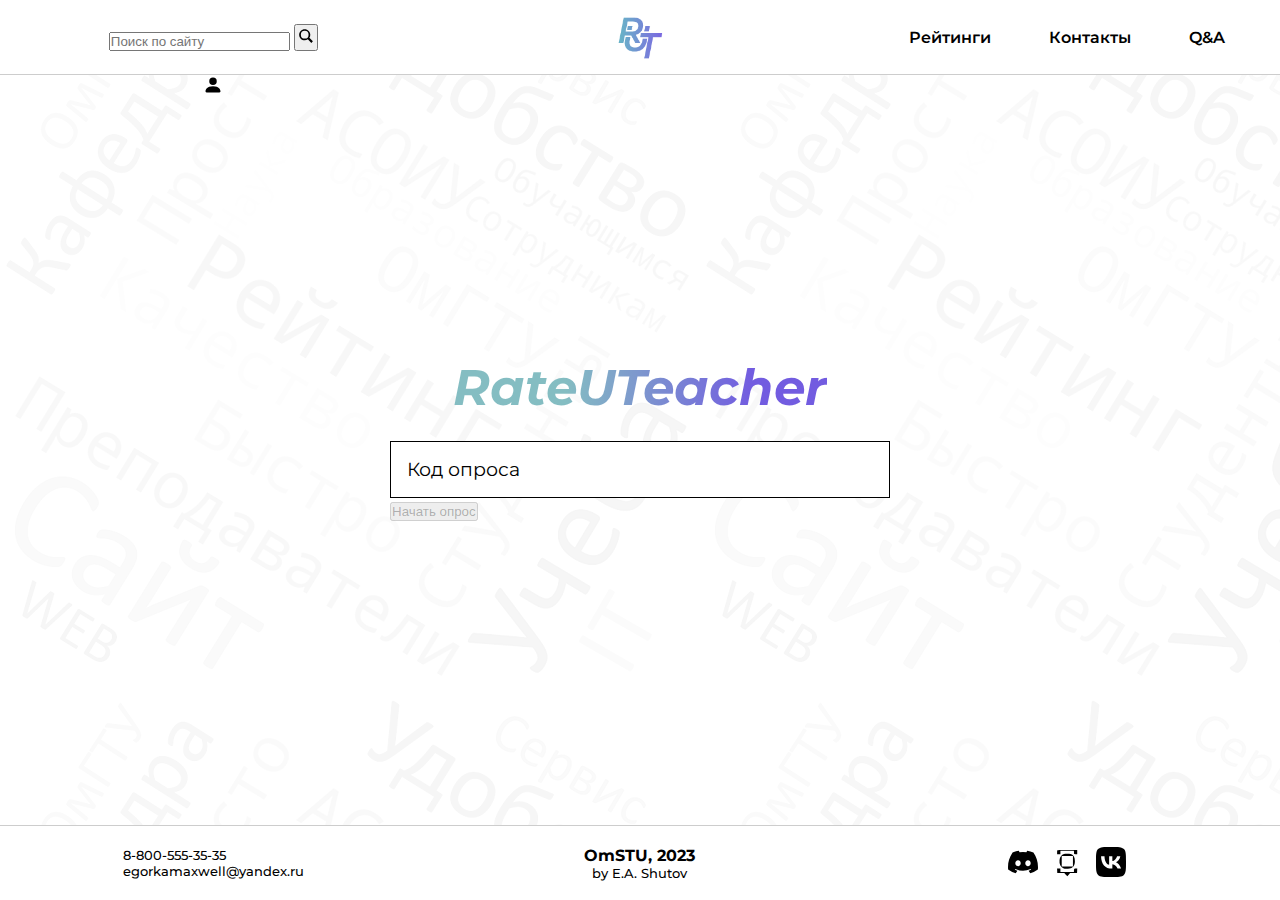
<file: index.html>
<!DOCTYPE html>
<html lang="en">
<head>
    <meta charset="UTF-8">
    <meta http-equiv="X-UA-Compatible" content="IE=edge">
    <meta name="viewport" content="width=device-width, initial-scale=1.0">
    <title>RateUTeacher</title>
    <link rel="stylesheet" href="src/styles/style.css">
    <!-- <script src="src/script.js"></script> -->
</head>
<body>
    <div class="wrapper">


        <!-- HEADER -->


        <header class="site-header">
            <div class="site-search">
                <form action="" method="GET" class="search-bar">
                    <input id="search" type="search" placeholder="Поиск по сайту" name="q" autocomplete="off">
                    <button type="submit"><img src="src/images/search.svg" alt="x" width="20px" height="20px"></button>
                </form>
            </div>
            <div class="site-logo">
                <a href="index.html"><img src="src/images/rut_new.png" alt="rut" width="60px" height="60px"/></a>
            </div>
            <nav class="site-navigation">
                <ul class="nav">
                    <li class="hover"><a href="#">Рейтинги</a></li>
                    <li class="hover"><a href="#">Контакты</a></li>
                    <li class="hover"><a href="#">Q&ampA</a></li>
                </ul>
            </nav>
            <div class="site-sign">
                <div class="hover">
                    <a href="#" class="sign"><img src="src/images/sign.svg" alt="sign" width="20px" height="20px" /></a>
                </div>
            </div>
        </header>
        

        <!-- MAIN -->


        <main class="main-flex-type">
            <div class="code-window">
                <div class="logo-text">
                    RateUTeacher
                </div>
                <div class="form">
                    <form action="#" method="get" class="form-input">
                        <div class="input-container">
                            <input type="text" class="code-input" id="code" placeholder="Введите код опроса" required>
                            <label for="code" class="label">Код опроса</label>
                            <button type="submit" id="btn">Начать опрос</button>
                        </div>
                    </form>
                </div>
            </div>
        </main>


        <!-- FOOTER -->


        <footer class="site-footer">
            <div class="dev-contacts">                
                <p>8-800-555-35-35</p>
                <p>egorkamaxwell@yandex.ru</p>
            </div>
            <div class="powered-by">
                <h2>OmSTU, 2023</h2>
                <p>by E.A. Shutov</p>
            </div>
            <div class="references hover">
                <a href="#"><img src="src/images/discord_logo.svg" alt="DS"></a>
                <a href="https://omgtu.ru/"><img src="src/images/omstu-logo.svg" alt="OmSTU"></a>
                <a href="#"><img src="src/images/vk_logo.svg" alt="VK"></a>
            </div>
        </footer>
    
    </div>
    <script src="src/scripts/pattern.js"></script>
</body>
</html>
</file>
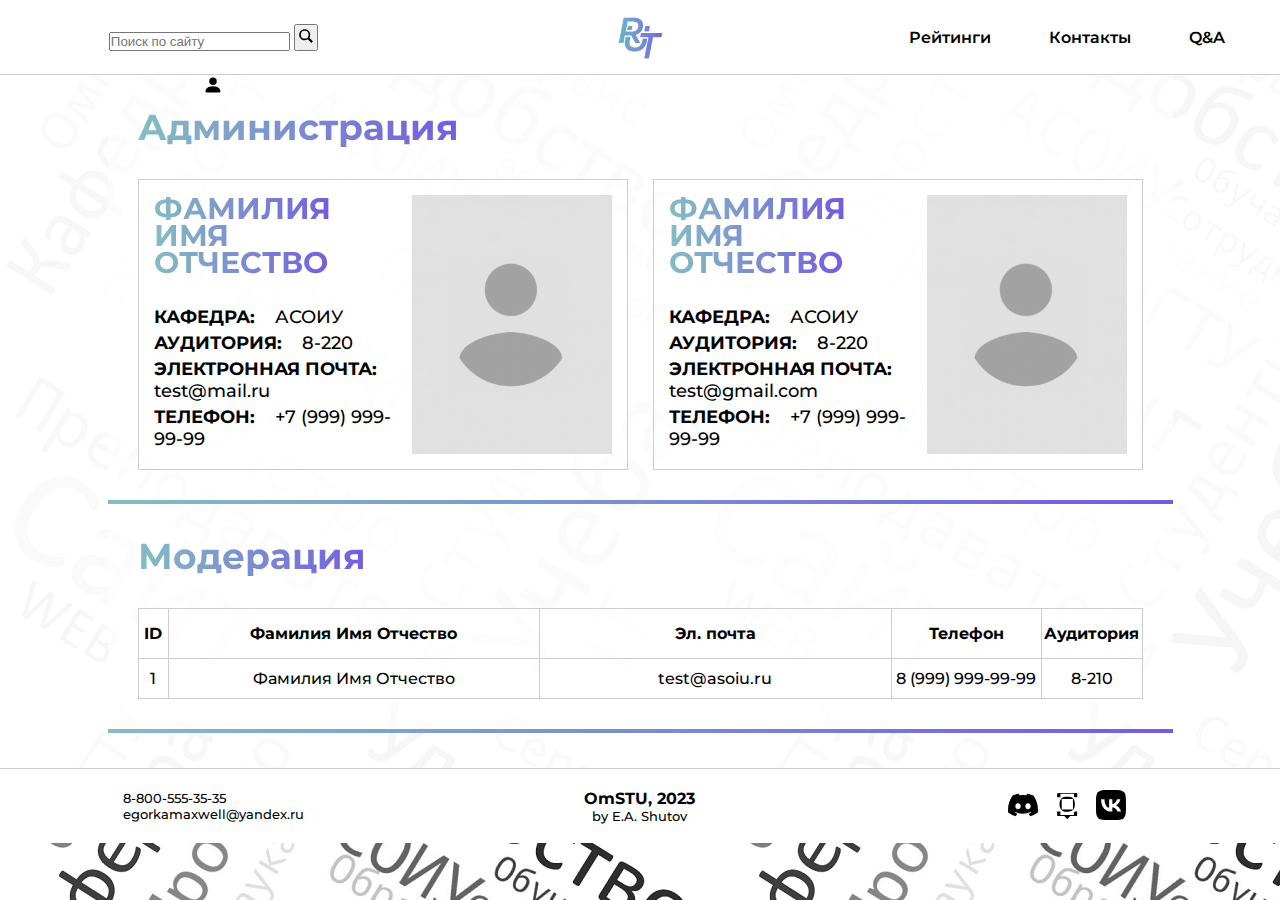
<file: contacts.html>
<!DOCTYPE html>
<html lang="en">
<head>
    <meta charset="UTF-8">
    <meta http-equiv="X-UA-Compatible" content="IE=edge">
    <meta name="viewport" content="width=device-width, initial-scale=1.0">
    <title>RateUTeacher</title>
    <link rel="stylesheet" href="src/styles/style.css">
    <!-- <script src="src/script.js"></script> -->
</head>
<body>
    <div class="wrapper">


        <!-- HEADER -->


        <header class="site-header">
            <div class="site-search">
                <form action="" method="GET" class="search-bar">
                    <input id="search" type="search" placeholder="Поиск по сайту" name="q" autocomplete="off">
                    <button type="submit"><img src="src/images/search.svg" alt="x" width="20px" height="20px"></button>
                </form>
            </div>
            <div class="site-logo">
                <a href="index.html"><img src="src/images/rut_new.png" alt="rut" width="60px" height="60px"/></a>
            </div>
            <nav class="site-navigation">
                <ul class="nav">
                    <li class="hover"><a href="#">Рейтинги</a></li>
                    <li class="hover"><a href="#">Контакты</a></li>
                    <li class="hover"><a href="#">Q&ampA</a></li>
                </ul>
            </nav>
            <div class="site-sign">
                <div class="hover">
                    <a href="#" class="sign"><img src="src/images/sign.svg" alt="sign" width="20px" height="20px" /></a>
                </div>
            </div>
        </header>
        

        <!-- MAIN -->


        <main class="main-grid-type">
            <div></div>
            <div class="grid-type-container">
                <div class="category">
                    <h1>Администрация</h1>
                    <div class="card-container">
                        <div class="card">
                            <div class="card-info">
                                <h1 class="card-name">ФАМИЛИЯ<br>ИМЯ<br>ОТЧЕСТВО</h1>
                                <p><strong>КАФЕДРА:</strong>АСОИУ</p>
                                <p><strong>АУДИТОРИЯ:</strong>8-220</p>
                                <p><strong>ЭЛЕКТРОННАЯ&nbsp;ПОЧТА:</strong><br>test@mail.ru</p>
                                <p><strong>ТЕЛЕФОН:</strong>+7 (999) 999-99-99</p>
                            </div>
                            <img src="src/images/default_avatar.png" alt="photo">
                        </div>
                        <div class="card">
                            <div class="card-info">
                                <h1 class="card-name">ФАМИЛИЯ<br>ИМЯ<br>ОТЧЕСТВО</h1>
                                <p><strong>КАФЕДРА:</strong>АСОИУ</p>
                                <p><strong>АУДИТОРИЯ:</strong>8-220</p>
                                <p><strong>ЭЛЕКТРОННАЯ&nbsp;ПОЧТА:</strong><br>test@gmail.com</p>
                                <p><strong>ТЕЛЕФОН:</strong>+7 (999) 999-99-99</p>
                            </div>
                            <img src="src/images/default_avatar.png" alt="photo">
                        </div>
                    </div>
                </div>
                
                <div class="category after-category">
                    <h1>Модерация</h1>
                    <!-- <select name="kafedra" id="kaf">
                        <option value="default">КАФЕДРА</option>
                        <option value="asoiu">Автоматизированные системы обработки информации и управления</option>
                        <option value="other">Другая</option>
                    </select> -->
                    <!-- <div class="card-container"> -->
                        <!-- СЮДА ДОБАВЛЯТЬ КОНТАКТЫ СОТРУДНИКОВ КАФЕДРЫ -->
                    <!-- </div> -->
                    <table class="table_sort" id="admin-table">
                        <thead>
                            <tr>
                                <th>ID</th>
                                <th>Фамилия Имя Отчество</th>
                                <th>Эл. почта</th>
                                <th>Телефон</th>
                                <th>Аудитория</th>
                            </tr>
                        </thead>
                        <tbody>
                            <!-- СЮДА ДОБАВЛЯТЬ ПРЕПОДАВАТЕЛЕЙ ИЗ БАЗЫ ДАННЫХ -->
                            <tr>
                                <td>1</td>
                                <td>Фамилия Имя Отчество</td>
                                <td>test@asoiu.ru</td>
                                <td>8 (999) 999-99-99</td>
                                <td>8-210</td>
                            </tr>
                        </tbody>
                    </table>
                </div>
            </div>
            <div></div>
        </main>


        <!-- FOOTER -->


        <footer class="site-footer">
            <div class="dev-contacts">
                <p>8-800-555-35-35</p>
                <p>egorkamaxwell@yandex.ru</p>
            </div>
            <div class="powered-by">
                <h2>OmSTU, 2023</h2>
                <p>by E.A. Shutov</p>
            </div>
            <div class="references hover">
                <a href="#"><img src="src/images/discord_logo.svg" alt="DS"></a>
                <a href="https://omgtu.ru/"><img src="src/images/omstu-logo.svg" alt="OmSTU"></a>
                <a href="#"><img src="src/images/vk_logo.svg" alt="VK"></a>
            </div>
        </footer>
    
    </div>
</body>
</html>
</file>
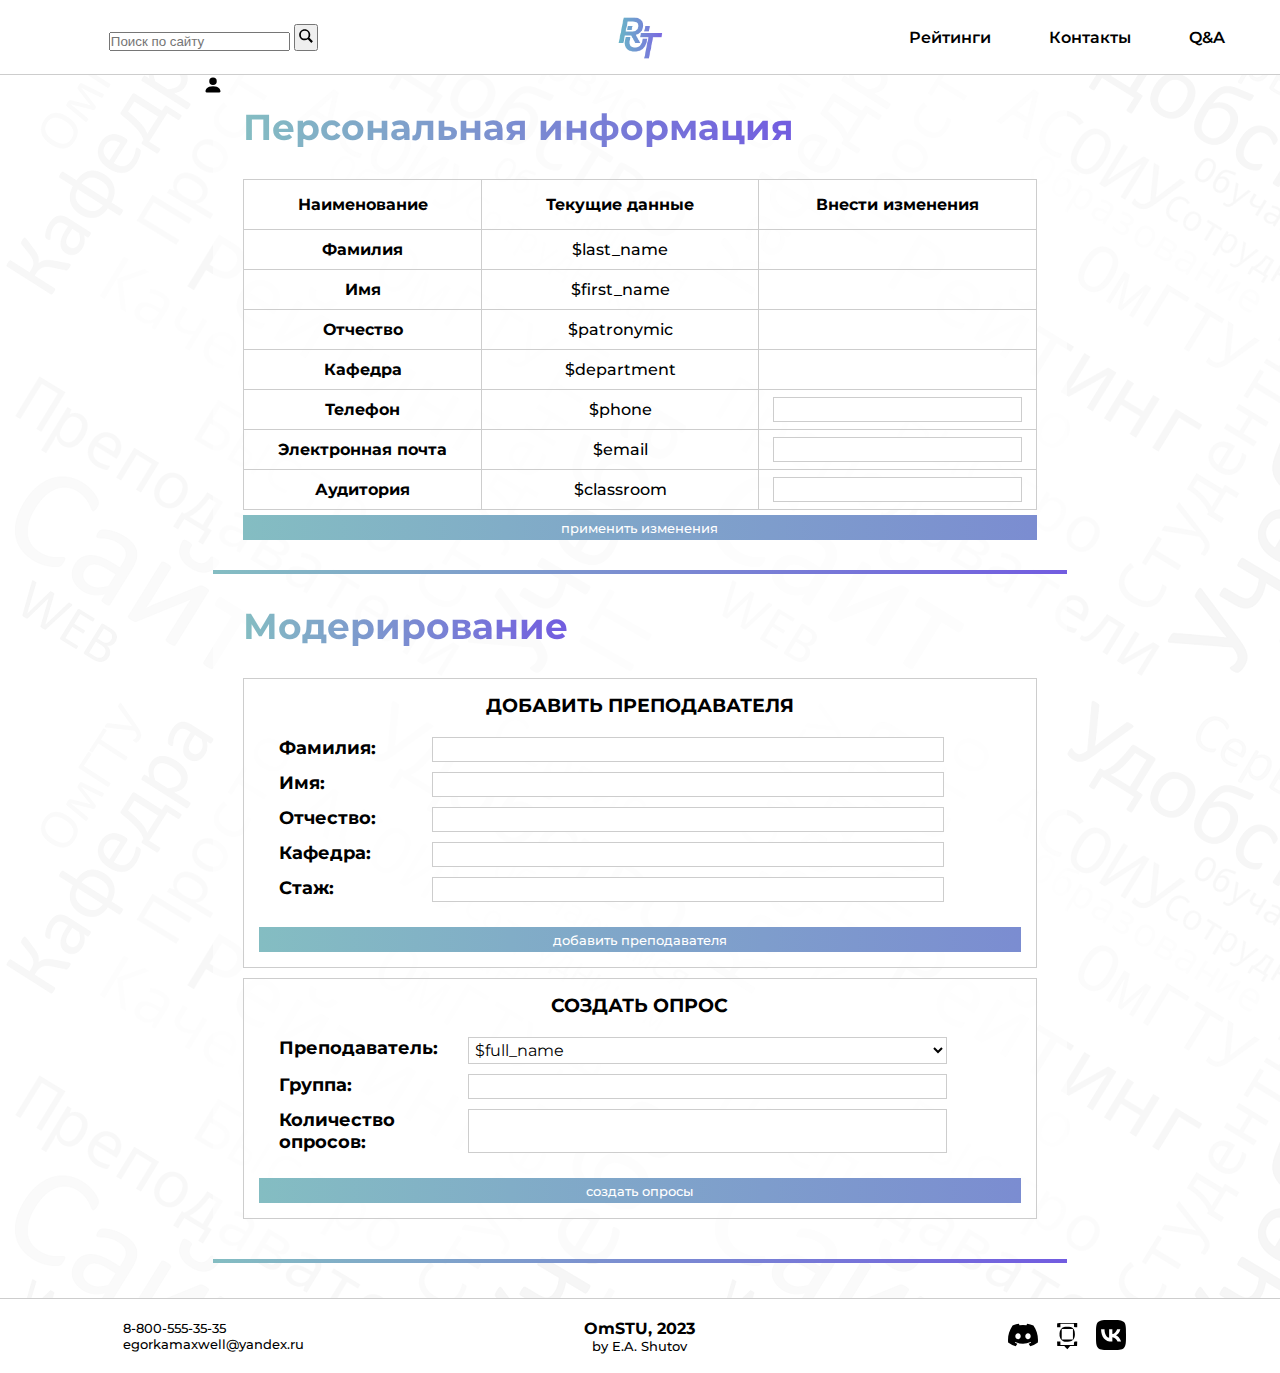
<file: profile.html>
<!DOCTYPE html>
<html lang="en">
<head>
    <meta charset="UTF-8">
    <meta http-equiv="X-UA-Compatible" content="IE=edge">
    <meta name="viewport" content="width=device-width, initial-scale=1.0">
    <title>RateUTeacher</title>
    <link rel="stylesheet" href="src/styles/style.css">
    <!-- <script src="src/script.js"></script> -->
</head>
<body>
    <div class="wrapper">


        <!-- HEADER -->


        <header class="site-header">
            <div class="site-search">
                <form action="" method="GET" class="search-bar">
                    <input id="search" type="search" placeholder="Поиск по сайту" name="q" autocomplete="off">
                    <button type="submit"><img src="src/images/search.svg" alt="x" width="20px" height="20px"></button>
                </form>
            </div>
            <div class="site-logo">
                <a href="index.html"><img src="src/images/rut_new.png" alt="rut" width="60px" height="60px"/></a>
            </div>
            <nav class="site-navigation">
                <ul class="nav">
                    <li class="hover"><a href="#">Рейтинги</a></li>
                    <li class="hover"><a href="#">Контакты</a></li>
                    <li class="hover"><a href="#">Q&ampA</a></li>
                </ul>
            </nav>
            <div class="site-sign">
                <div class="hover">
                    <a href="#" class="sign"><img src="src/images/sign.svg" alt="sign" width="20px" height="20px" /></a>
                </div>
            </div>
        </header>
        

        <!-- MAIN -->


        <main class="main-grid-type">
            <div></div>
            <div class="grid-type-container">
                <div class="category">
                    <h1>Персональная информация</h1>
                    <form action="" method="post">
                        <table class="table_sort" id="profile-table">
                            <thead>
                                <tr>
                                    <th>Наименование</th>
                                    <th>Текущие данные</th>
                                    <th>Внести изменения</th>
                                </tr>
                            </thead>
                            <tbody>
                                <!-- СЮДА ДОБАВЛЯТЬ ПРЕПОДАВАТЕЛЕЙ ИЗ БАЗЫ ДАННЫХ -->
                                <tr>
                                    <td><strong>Фамилия</strong></td>
                                    <td>$last_name</td>
                                    <td></td>
                                </tr>
                                <tr>
                                    <td><strong>Имя</strong></td>
                                    <td>$first_name</td>
                                    <td></td>
                                </tr>
                                <tr>
                                    <td><strong>Отчество</strong></td>
                                    <td>$patronymic</td>
                                    <td></td>
                                </tr>
                                <tr>
                                    <td><strong>Кафедра</strong></td>
                                    <td>$department</td>
                                    <td></td>
                                </tr>
                                <tr>
                                    <td><strong>Телефон</strong></td>
                                    <td>$phone</td>
                                    <td><input class="default-input" type="text" name="phone" autocomplete="off"></td>
                                </tr>
                                <tr>
                                    <td><strong>Электронная почта</strong></td>
                                    <td>$email</td>
                                    <td><input class="default-input" type="text" name="email" autocomplete="off"></td>
                                </tr>
                                <tr>
                                    <td><strong>Аудитория</strong></td>
                                    <td>$classroom</td>
                                    <td><input class="default-input" type="text" name="classroom" autocomplete="off"></td>
                                </tr>
                            </tbody>
                        </table>
                        <input id="profile-change" class="grad-btn" type="submit" value="Применить изменения">
                    </form>
                </div>
                <div class="category after-category">
                    <h1>Модерирование</h1>
                    <div class="question">
                        <h3>ДОБАВИТЬ ПРЕПОДАВАТЕЛЯ</h3>
                        <form action="" method="post">
                            <div class="add-input">
                                <p><strong>Фамилия:</strong></p><input class="default-input" type="text" name="last_name" autocomplete="off">
                                <p><strong>Имя:</strong></p><input class="default-input" type="text" name="first_name" autocomplete="off">
                                <p><strong>Отчество:</strong></p><input class="default-input" type="text" name="patronymic" autocomplete="off">
                                <p><strong>Кафедра:</strong></p><input class="default-input" type="text" name="department" autocomplete="off">
                                <p><strong>Стаж:</strong></p><input class="default-input" type="number" name="experience" min="0" max="80">
                            </div>
                            <input class="grad-btn" type="submit" value="Добавить преподавателя">
                        </form>
                    </div>
                    <div class="question">
                        <h3>СОЗДАТЬ ОПРОС</h3>
                        <form action="" method="post">
                            <div class="add-input">
                                <p><strong>Преподаватель:</strong></p>
                                <select class="default-input" name="teacher">
                                    <option value="id">$full_name</option>
                                    <option value="id">$full_name</option>
                                    <option value="id">$full_name</option>
                                    <option value="id">$full_name</option>
                                    <!-- ИЗ БД СПИСОК ПРЕПОДАВАТЕЛЕЙ ВЫВОДИТЬ И В VALUE ПОМЕЩАТЬ ID -->
                                </select>
                                <p><strong>Группа:</strong></p><input class="default-input" type="text" name="study_group" autocomplete="off">
                                <p><strong>Количество опросов:</strong></p><input class="default-input" type="number" name="q_count" min="0">
                            </div>
                            <input class="grad-btn" type="submit" value="Создать опросы">
                        </form>
                    </div>
                </div>
            </div>
            <div></div>
        </main>


        <!-- FOOTER -->


        <footer class="site-footer">
            <div class="dev-contacts">
                <p>8-800-555-35-35</p>
                <p>egorkamaxwell@yandex.ru</p>
            </div>
            <div class="powered-by">
                <h2>OmSTU, 2023</h2>
                <p>by E.A. Shutov</p>
            </div>
            <div class="references hover">
                <a href="#"><img src="src/images/discord_logo.svg" alt="DS"></a>
                <a href="https://omgtu.ru/"><img src="src/images/omstu-logo.svg" alt="OmSTU"></a>
                <a href="#"><img src="src/images/vk_logo.svg" alt="VK"></a>
            </div>
        </footer>
    
    </div>
</body>
</html>
</file>
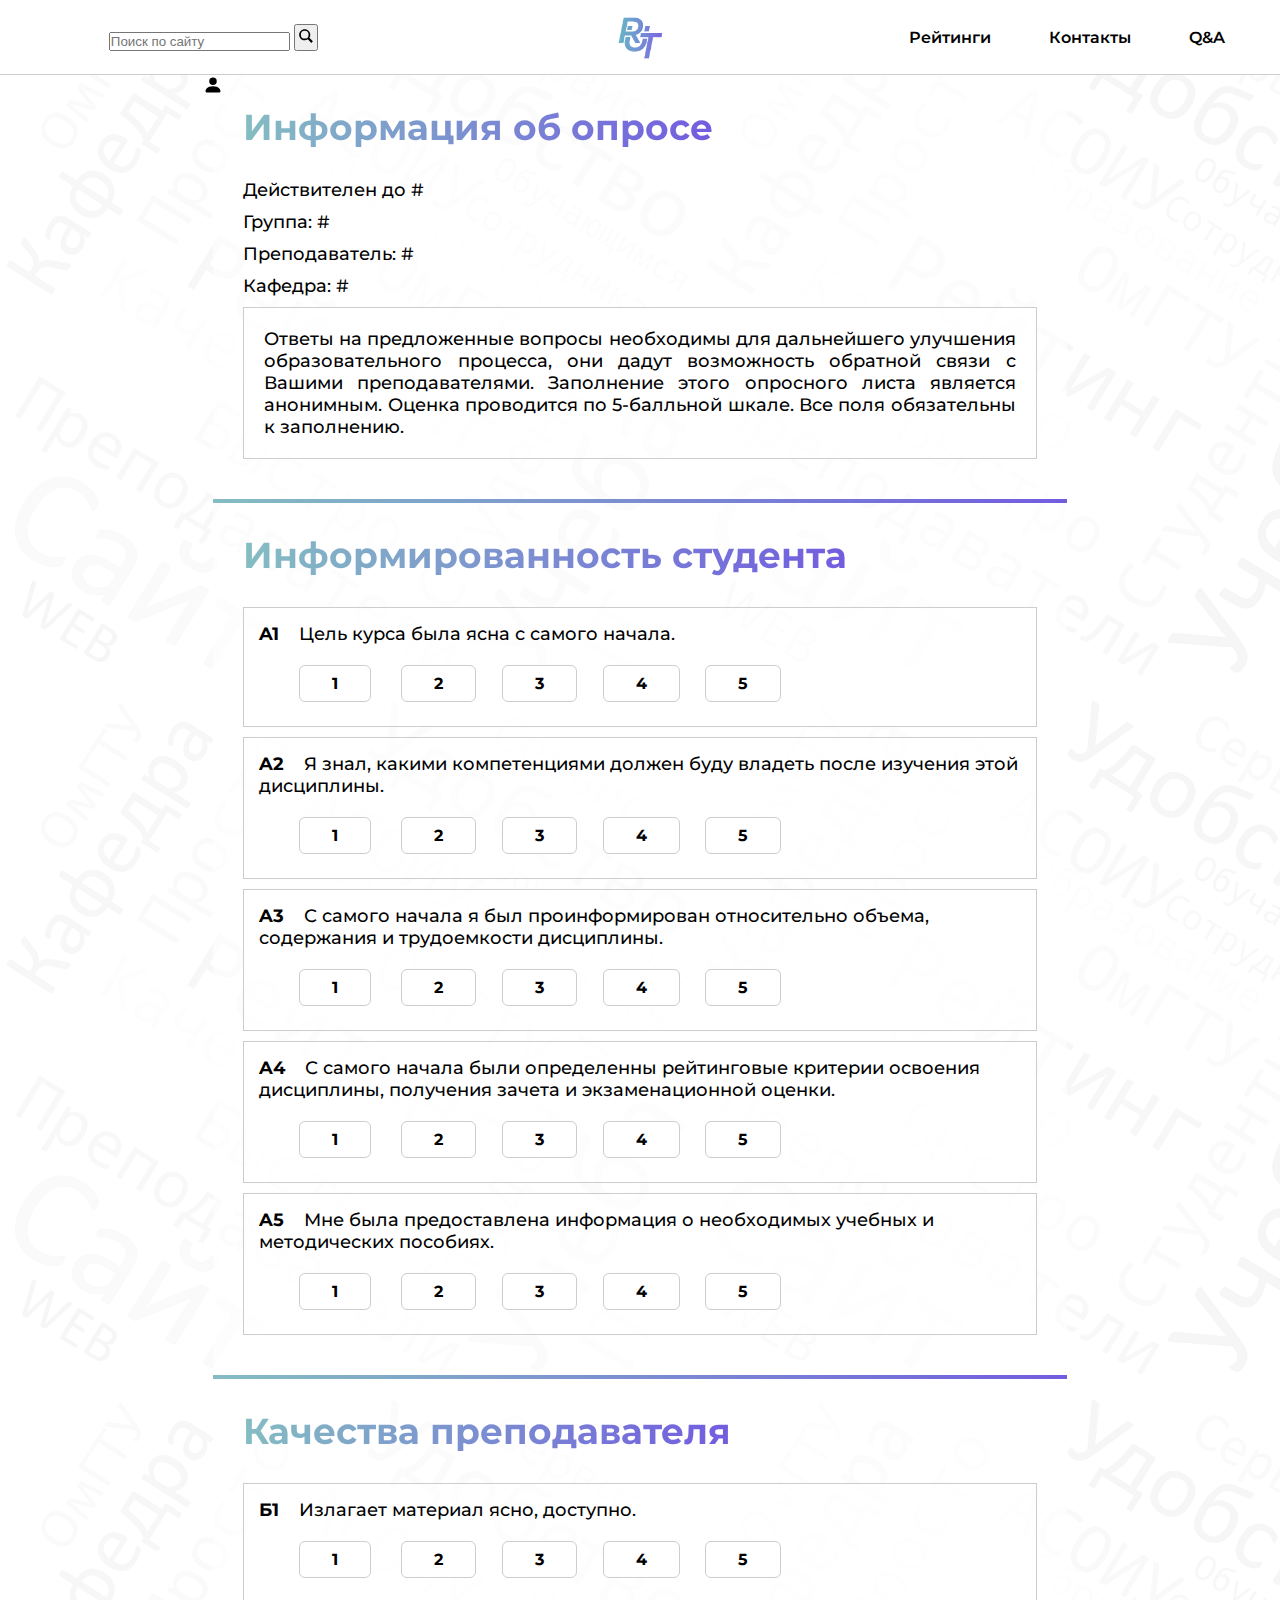
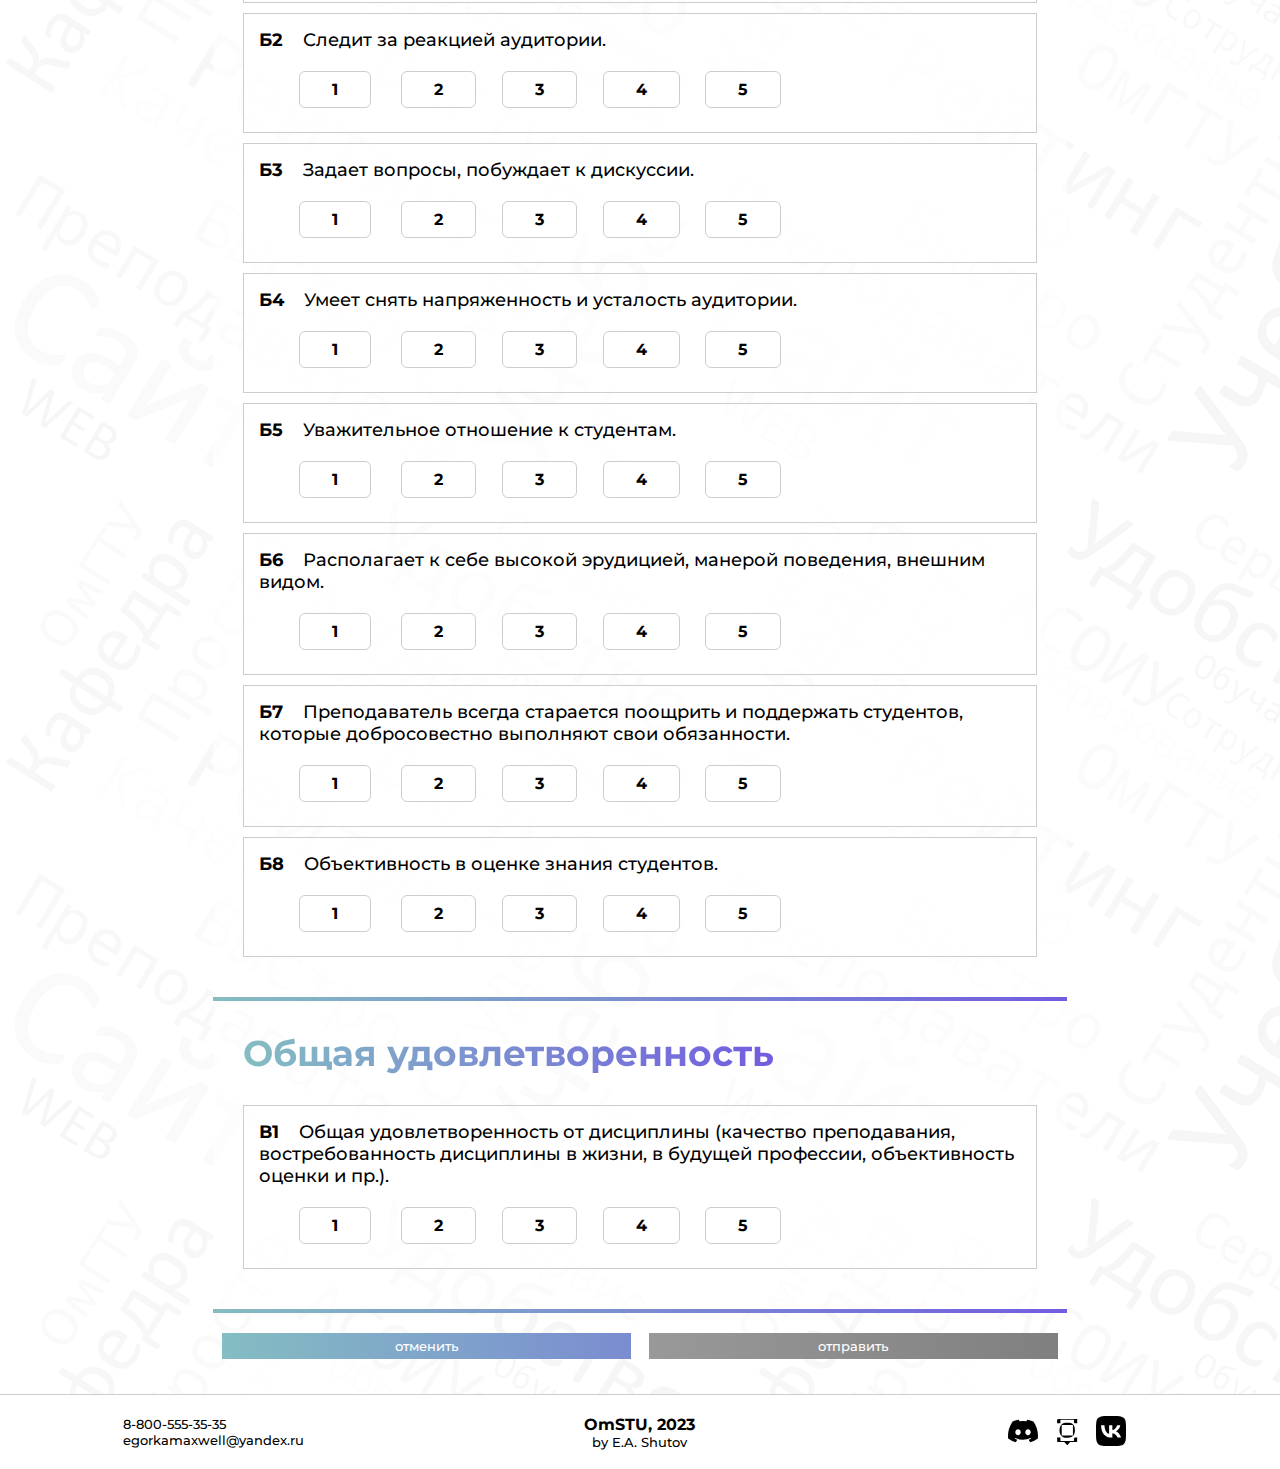
<file: questionnaire.html>
<!DOCTYPE html>
<html lang="en">
<head>
    <meta charset="UTF-8">
    <meta http-equiv="X-UA-Compatible" content="IE=edge">
    <meta name="viewport" content="width=device-width, initial-scale=1.0">
    <title>RateUTeacher</title>
    <link rel="stylesheet" href="src/styles/style.css">
    <!-- <script src="src/script.js"></script> -->
</head>
<body>
    <div class="wrapper">


        <!-- HEADER -->


        <header class="site-header">
            <div class="site-search">
                <form action="" method="GET" class="search-bar">
                    <input id="search" type="search" placeholder="Поиск по сайту" name="q" autocomplete="off">
                    <button type="submit"><img src="src/images/search.svg" alt="x" width="20px" height="20px"></button>
                </form>
            </div>
            <div class="site-logo">
                <a href="index.html"><img src="src/images/rut_new.png" alt="rut" width="60px" height="60px"/></a>
            </div>
            <nav class="site-navigation">
                <ul class="nav">
                    <li class="hover"><a href="#">Рейтинги</a></li>
                    <li class="hover"><a href="#">Контакты</a></li>
                    <li class="hover"><a href="#">Q&ampA</a></li>
                </ul>
            </nav>
            <div class="site-sign">
                <div class="hover">
                    <a href="#" class="sign"><img src="src/images/sign.svg" alt="sign" width="20px" height="20px" /></a>
                </div>
            </div>
        </header>
        

        <!-- MAIN -->


        <main class="main-grid-type">
            <div></div>
            <div class="grid-type-container">
                <div class="qnaire-info">
                    <h1>Информация об опросе</h1>
                    <p>Действителен до #</p>
                    <p>Группа: #</p>
                    <p>Преподаватель: #</p>
                    <p>Кафедра: #</p>
                    <p class="question">Ответы на предложенные вопросы необходимы для дальнейшего улучшения образовательного процесса, они дадут возможность обратной связи с Вашими преподавателями. 
                        Заполнение этого опросного листа является анонимным. Оценка проводится по 5-балльной шкале. Все поля обязательны к заполнению.</p>
                </div>
                <form action="src/scripts/php/test.php" method="post">
                    <div class="category">
                        <h1>Информированность студента</h1>
                        <div class="question">
                            <p><strong>A1</strong>Цель курса была ясна с самого начала.</p>
                            <div class="qnaire-input-container">
                                <div class="input-radio">
                                    <input type="radio" name="a1" value="1" id="a1-1" required>
                                    <label for="a1-1">1</label>
                                </div>
                                <div class="input-radio">
                                    <input type="radio" name="a1" value="2" id="a1-2">
                                    <label for="a1-2">2</label>
                                </div>
                                <div class="input-radio">
                                    <input type="radio" name="a1" value="3" id="a1-3">
                                    <label for="a1-3">3</label>
                                </div>
                                <div class="input-radio">
                                    <input type="radio" name="a1" value="4" id="a1-4">
                                    <label for="a1-4">4</label>
                                </div>
                                <div class="input-radio">
                                    <input type="radio" name="a1" value="5" id="a1-5">
                                    <label for="a1-5">5</label>
                                </div>
                            </div>
                        </div>
                        <div class="question">
                            <p><strong>A2</strong>Я знал, какими компетенциями должен буду владеть после изучения этой дисциплины.</p>
                            <div class="qnaire-input-container">
                                <div class="input-radio">
                                    <input type="radio" name="a2" value="1" id="a2-1" required>
                                    <label for="a2-1">1</label>
                                </div>
                                <div class="input-radio">
                                    <input type="radio" name="a2" value="2" id="a2-2">
                                    <label for="a2-2">2</label>
                                </div>
                                <div class="input-radio">
                                    <input type="radio" name="a2" value="3" id="a2-3">
                                    <label for="a2-3">3</label>
                                </div>
                                <div class="input-radio">
                                    <input type="radio" name="a2" value="4" id="a2-4">
                                    <label for="a2-4">4</label>
                                </div>
                                <div class="input-radio">
                                    <input type="radio" name="a2" value="5" id="a2-5">
                                    <label for="a2-5">5</label>
                                </div>
                            </div>
                        </div>
                        <div class="question">
                            <p><strong>A3</strong>С самого начала я был проинформирован относительно объема, содержания и трудоемкости дисциплины.</p>
                            <div class="qnaire-input-container">
                                <div class="input-radio">
                                    <input type="radio" name="a3" value="1" id="a3-1" required>
                                    <label for="a3-1">1</label>
                                </div>
                                <div class="input-radio">
                                    <input type="radio" name="a3" value="2" id="a3-2">
                                    <label for="a3-2">2</label>
                                </div>
                                <div class="input-radio">
                                    <input type="radio" name="a3" value="3" id="a3-3">
                                    <label for="a3-3">3</label>
                                </div>
                                <div class="input-radio">
                                    <input type="radio" name="a3" value="4" id="a3-4">
                                    <label for="a3-4">4</label>
                                </div>
                                <div class="input-radio">
                                    <input type="radio" name="a3" value="5" id="a3-5">
                                    <label for="a3-5">5</label>
                                </div>
                            </div>
                        </div>
                        <div class="question">
                            <p><strong>A4</strong>С самого начала были определенны рейтинговые критерии освоения дисциплины, получения зачета и экзаменационной оценки.</p>
                            <div class="qnaire-input-container">
                                <div class="input-radio">
                                    <input type="radio" name="a4" value="1" id="a4-1" required>
                                    <label for="a4-1">1</label>
                                </div>
                                <div class="input-radio">
                                    <input type="radio" name="a4" value="2" id="a4-2">
                                    <label for="a4-2">2</label>
                                </div>
                                <div class="input-radio">
                                    <input type="radio" name="a4" value="3" id="a4-3">
                                    <label for="a4-3">3</label>
                                </div>
                                <div class="input-radio">
                                    <input type="radio" name="a4" value="4" id="a4-4">
                                    <label for="a4-4">4</label>
                                </div>
                                <div class="input-radio">
                                    <input type="radio" name="a4" value="5" id="a4-5">
                                    <label for="a4-5">5</label>
                                </div>
                            </div>
                        </div>
                        <div class="question">
                            <p><strong>A5</strong>Мне была предоставлена информация о необходимых учебных и методических пособиях.</p>
                            <div class="qnaire-input-container">
                                <div class="input-radio">
                                    <input type="radio" name="a5" value="1" id="a5-1" required>
                                    <label for="a5-1">1</label>
                                </div>
                                <div class="input-radio">
                                    <input type="radio" name="a5" value="2" id="a5-2">
                                    <label for="a5-2">2</label>
                                </div>
                                <div class="input-radio">
                                    <input type="radio" name="a5" value="3" id="a5-3">
                                    <label for="a5-3">3</label>
                                </div>
                                <div class="input-radio">
                                    <input type="radio" name="a5" value="4" id="a5-4">
                                    <label for="a5-4">4</label>
                                </div>
                                <div class="input-radio">
                                    <input type="radio" name="a5" value="5" id="a5-5">
                                    <label for="a5-5">5</label>
                                </div>
                            </div>
                        </div>
                    </div>

                    <!-- B CATEGORY -->
                    <div class="category">
                        <h1>Качества преподавателя</h1>
                        <div class="question">
                            <p><strong>Б1</strong>Излагает материал ясно, доступно.</p>
                            <div class="qnaire-input-container">
                                <div class="input-radio">
                                    <input type="radio" name="b1" value="1" id="b1-1" required>
                                    <label for="b1-1">1</label>
                                </div>
                                <div class="input-radio">
                                    <input type="radio" name="b1" value="2" id="b1-2">
                                    <label for="b1-2">2</label>
                                </div>
                                <div class="input-radio">
                                    <input type="radio" name="b1" value="3" id="b1-3">
                                    <label for="b1-3">3</label>
                                </div>
                                <div class="input-radio">
                                    <input type="radio" name="b1" value="4" id="b1-4">
                                    <label for="b1-4">4</label>
                                </div>
                                <div class="input-radio">
                                    <input type="radio" name="b1" value="5" id="b1-5">
                                    <label for="b1-5">5</label>
                                </div>
                            </div>
                        </div>
                        <div class="question">
                            <p><strong>Б2</strong>Следит за реакцией аудитории.</p>
                            <div class="qnaire-input-container">
                                <div class="input-radio">
                                    <input type="radio" name="b2" value="1" id="b2-1" required>
                                    <label for="b2-1">1</label>
                                </div>
                                <div class="input-radio">
                                    <input type="radio" name="b2" value="2" id="b2-2">
                                    <label for="b2-2">2</label>
                                </div>
                                <div class="input-radio">
                                    <input type="radio" name="b2" value="3" id="b2-3">
                                    <label for="b2-3">3</label>
                                </div>
                                <div class="input-radio">
                                    <input type="radio" name="b2" value="4" id="b2-4">
                                    <label for="b2-4">4</label>
                                </div>
                                <div class="input-radio">
                                    <input type="radio" name="b2" value="5" id="b2-5">
                                    <label for="b2-5">5</label>
                                </div>
                            </div>
                        </div>
                        <div class="question">
                            <p><strong>Б3</strong>Задает вопросы, побуждает к дискуссии.</p>
                            <div class="qnaire-input-container">
                                <div class="input-radio">
                                    <input type="radio" name="b3" value="1" id="b3-1" required>
                                    <label for="b3-1">1</label>
                                </div>
                                <div class="input-radio">
                                    <input type="radio" name="b3" value="2" id="b3-2">
                                    <label for="b3-2">2</label>
                                </div>
                                <div class="input-radio">
                                    <input type="radio" name="b3" value="3" id="b3-3">
                                    <label for="b3-3">3</label>
                                </div>
                                <div class="input-radio">
                                    <input type="radio" name="b3" value="4" id="b3-4">
                                    <label for="b3-4">4</label>
                                </div>
                                <div class="input-radio">
                                    <input type="radio" name="b3" value="5" id="b3-5">
                                    <label for="b3-5">5</label>
                                </div>
                            </div>
                        </div>
                        <div class="question">
                            <p><strong>Б4</strong>Умеет снять напряженность и усталость аудитории.</p>
                            <div class="qnaire-input-container">
                                <div class="input-radio">
                                    <input type="radio" name="b4" value="1" id="b4-1" required>
                                    <label for="b4-1">1</label>
                                </div>
                                <div class="input-radio">
                                    <input type="radio" name="b4" value="2" id="b4-2">
                                    <label for="b4-2">2</label>
                                </div>
                                <div class="input-radio">
                                    <input type="radio" name="b4" value="3" id="b4-3">
                                    <label for="b4-3">3</label>
                                </div>
                                <div class="input-radio">
                                    <input type="radio" name="b4" value="4" id="b4-4">
                                    <label for="b4-4">4</label>
                                </div>
                                <div class="input-radio">
                                    <input type="radio" name="b4" value="5" id="b4-5">
                                    <label for="b4-5">5</label>
                                </div>
                            </div>
                        </div>
                        <div class="question">
                            <p><strong>Б5</strong>Уважительное отношение к студентам.</p>
                            <div class="qnaire-input-container">
                                <div class="input-radio">
                                    <input type="radio" name="b5" value="1" id="b5-1" required>
                                    <label for="b5-1">1</label>
                                </div>
                                <div class="input-radio">
                                    <input type="radio" name="b5" value="2" id="b5-2">
                                    <label for="b5-2">2</label>
                                </div>
                                <div class="input-radio">
                                    <input type="radio" name="b5" value="3" id="b5-3">
                                    <label for="b5-3">3</label>
                                </div>
                                <div class="input-radio">
                                    <input type="radio" name="b5" value="4" id="b5-4">
                                    <label for="b5-4">4</label>
                                </div>
                                <div class="input-radio">
                                    <input type="radio" name="b5" value="5" id="b5-5">
                                    <label for="b5-5">5</label>
                                </div>
                            </div>
                        </div>
                        <div class="question">
                            <p><strong>Б6</strong>Располагает к себе высокой эрудицией, манерой поведения, внешним видом.</p>
                            <div class="qnaire-input-container">
                                <div class="input-radio">
                                    <input type="radio" name="b6" value="1" id="b6-1" required>
                                    <label for="b6-1">1</label>
                                </div>
                                <div class="input-radio">
                                    <input type="radio" name="b6" value="2" id="b6-2">
                                    <label for="b6-2">2</label>
                                </div>
                                <div class="input-radio">
                                    <input type="radio" name="b6" value="3" id="b6-3">
                                    <label for="b6-3">3</label>
                                </div>
                                <div class="input-radio">
                                    <input type="radio" name="b6" value="4" id="b6-4">
                                    <label for="b6-4">4</label>
                                </div>
                                <div class="input-radio">
                                    <input type="radio" name="b6" value="5" id="b6-5">
                                    <label for="b6-5">5</label>
                                </div>
                            </div>
                        </div>
                        <div class="question">
                            <p><strong>Б7</strong>Преподаватель всегда старается поощрить и поддержать студентов, которые добросовестно выполняют свои обязанности.</p>
                            <div class="qnaire-input-container">
                                <div class="input-radio">
                                    <input type="radio" name="b7" value="1" id="b7-1" required>
                                    <label for="b7-1">1</label>
                                </div>
                                <div class="input-radio">
                                    <input type="radio" name="b7" value="2" id="b7-2">
                                    <label for="b7-2">2</label>
                                </div>
                                <div class="input-radio">
                                    <input type="radio" name="b7" value="3" id="b7-3">
                                    <label for="b7-3">3</label>
                                </div>
                                <div class="input-radio">
                                    <input type="radio" name="b7" value="4" id="b7-4">
                                    <label for="b7-4">4</label>
                                </div>
                                <div class="input-radio">
                                    <input type="radio" name="b7" value="5" id="b7-5">
                                    <label for="b7-5">5</label>
                                </div>
                            </div>
                        </div>
                        <div class="question">
                            <p><strong>Б8</strong>Объективность в оценке знания студентов.</p>
                            <div class="qnaire-input-container">
                                <div class="input-radio">
                                    <input type="radio" name="b8" value="1" id="b8-1" required>
                                    <label for="b8-1">1</label>
                                </div>
                                <div class="input-radio">
                                    <input type="radio" name="b8" value="2" id="b8-2">
                                    <label for="b8-2">2</label>
                                </div>
                                <div class="input-radio">
                                    <input type="radio" name="b8" value="3" id="b8-3">
                                    <label for="b8-3">3</label>
                                </div>
                                <div class="input-radio">
                                    <input type="radio" name="b8" value="4" id="b8-4">
                                    <label for="b8-4">4</label>
                                </div>
                                <div class="input-radio">
                                    <input type="radio" name="b8" value="5" id="b8-5">
                                    <label for="b8-5">5</label>
                                </div>
                            </div>
                        </div>
                    </div>
                    <div class="category">
                        <h1>Общая удовлетворенность</h1>
                        <div class="question">
                            <p><strong>В1</strong>Общая удовлетворенность от дисциплины (качество преподавания, востребованность дисциплины в жизни, в будущей профессии, объективность оценки и пр.).</p>
                            <div class="qnaire-input-container">
                                <div class="input-radio">
                                    <input type="radio" name="c1" value="1" id="c1-1" required>
                                    <label for="c1-1">1</label>
                                </div>
                                <div class="input-radio">
                                    <input type="radio" name="c1" value="2" id="c1-2">
                                    <label for="c1-2">2</label>
                                </div>
                                <div class="input-radio">
                                    <input type="radio" name="c1" value="3" id="c1-3">
                                    <label for="c1-3">3</label>
                                </div>
                                <div class="input-radio">
                                    <input type="radio" name="c1" value="4" id="c1-4">
                                    <label for="c1-4">4</label>
                                </div>
                                <div class="input-radio">
                                    <input type="radio" name="c1" value="5" id="c1-5">
                                    <label for="c1-5">5</label>
                                </div>
                            </div>
                        </div>
                    </div>
                    <div class="end-qnaire">
                        <!-- <input type="reset" value="Отменить"> -->
                        <!-- <input type="submit" value="Отправить"> -->
                        <div class="tooltip">
                            <input type="reset" value="Отменить">
                            <span class="tooltiptext">Удалить все введенные данные</span>
                        </div>
                        <div class="tooltip">
                            <input type="submit" value="Отправить" disabled> 
                            <span id="submit-span" class="tooltiptext">Сначала заполните все поля</span>
                        </div>
                    </div>
                </form>
            </div>
            <div>
                <div class="btn-up btn-up_hide"></div>
            </div>
        </main>


        <!-- FOOTER -->

        <footer class="site-footer">
            <div class="dev-contacts">
                <p>8-800-555-35-35</p>
                <p>egorkamaxwell@yandex.ru</p>
            </div>
            <div class="powered-by">
                <h2>OmSTU, 2023</h2>
                <p>by E.A. Shutov</p>
            </div>
            <div class="references hover">
                <a href="#"><img src="src/images/discord_logo.svg" alt="DS"></a>
                <a href="https://omgtu.ru/"><img src="src/images/omstu-logo.svg" alt="OmSTU"></a>
                <a href="#"><img src="src/images/vk_logo.svg" alt="VK"></a>
                
            </div>
        </footer>
    </div>

    <script src="src/scripts/btnup.js"></script>
    <script src="src/scripts/validation.js"></script>
</body>
</html>
</file>
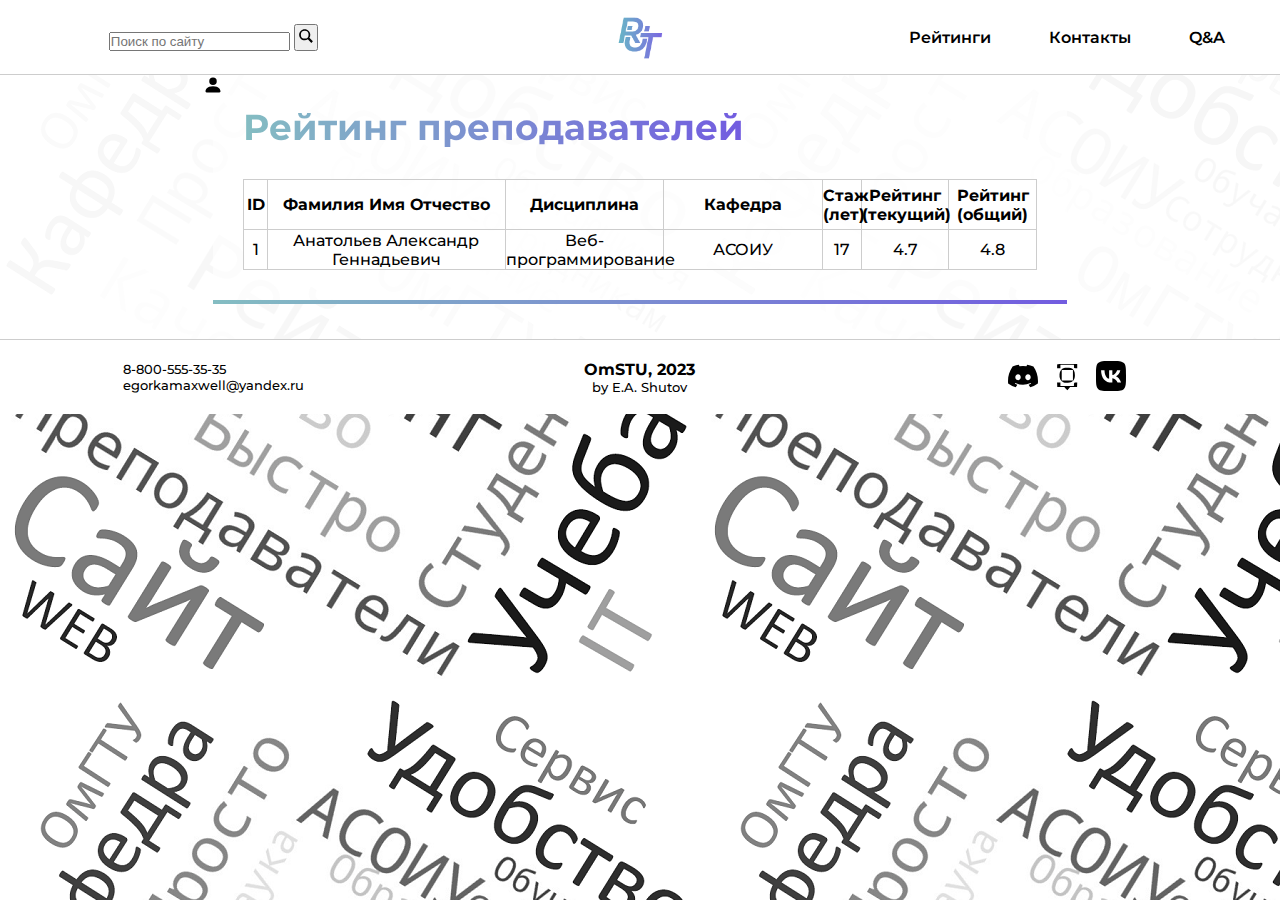
<file: ratings.html>
<!DOCTYPE html>
<html lang="en">
<head>
    <meta charset="UTF-8">
    <meta http-equiv="X-UA-Compatible" content="IE=edge">
    <meta name="viewport" content="width=device-width, initial-scale=1.0">
    <title>RateUTeacher</title>
    <link rel="stylesheet" href="src/styles/style.css">
    <!-- <script src="src/script.js"></script> -->
</head>
<body>
    <div class="wrapper">


        <!-- HEADER -->


        <header class="site-header">
            <div class="site-search">
                <form action="" method="GET" class="search-bar">
                    <input id="search" type="search" placeholder="Поиск по сайту" name="q" autocomplete="off">
                    <button type="submit"><img src="src/images/search.svg" alt="x" width="20px" height="20px"></button>
                </form>
            </div>
            <div class="site-logo">
                <a href="index.html"><img src="src/images/rut_new.png" alt="rut" width="60px" height="60px"/></a>
            </div>
            <nav class="site-navigation">
                <ul class="nav">
                    <li class="hover"><a href="#">Рейтинги</a></li>
                    <li class="hover"><a href="#">Контакты</a></li>
                    <li class="hover"><a href="#">Q&ampA</a></li>
                </ul>
            </nav>
            <div class="site-sign">
                <div class="hover">
                    <a href="#" class="sign"><img src="src/images/sign.svg" alt="sign" width="20px" height="20px" /></a>
                </div>
            </div>
        </header>
        

        <!-- MAIN -->


        <main class="main-grid-type">
            <div></div>
            <div class="grid-type-container">
                <div class="category after-category">
                    <h1>Рейтинг преподавателей</h1>
                    <table class="table_sort">
                        <thead>
                            <tr>
                                <th>ID</th>
                                <th>Фамилия Имя Отчество</th>
                                <th>Дисциплина</th>
                                <th>Кафедра</th>
                                <th>Стаж (лет)</th>
                                <th>Рейтинг (текущий)</th>
                                <th>Рейтинг (общий)</th>
                            </tr>
                        </thead>
                        <tbody>
                            <!-- СЮДА ДОБАВЛЯТЬ ПРЕПОДАВАТЕЛЕЙ ИЗ БАЗЫ ДАННЫХ -->
                            <tr>
                                <td>1</td>
                                <td>Анатольев Александр Геннадьевич</td>
                                <td>Веб-программирование</td>
                                <td>АСОИУ</td>
                                <td>17</td>
                                <td>4.7</td>
                                <td>4.8</td>
                            </tr>
                        </tbody>
                    </table>
                </div>
            </div>
            <div>
                <div class="btn-up btn-up_hide"></div>
            </div>
        </main>


        <!-- FOOTER -->


        <footer class="site-footer">
            <div class="dev-contacts">
                <p>8-800-555-35-35</p>
                <p>egorkamaxwell@yandex.ru</p>
            </div>
            <div class="powered-by">
                <h2>OmSTU, 2023</h2>
                <p>by E.A. Shutov</p>
            </div>
            <div class="references hover">
                <a href="#"><img src="src/images/discord_logo.svg" alt="DS"></a>
                <a href="https://omgtu.ru/"><img src="src/images/omstu-logo.svg" alt="OmSTU"></a>
                <a href="#"><img src="src/images/vk_logo.svg" alt="VK"></a>
            </div>
        </footer>
    
    </div>
    <script src="src/scripts/btnup.js"></script>
    <script src="src/scripts/sort.js"></script>
</body>
</html>
</file>
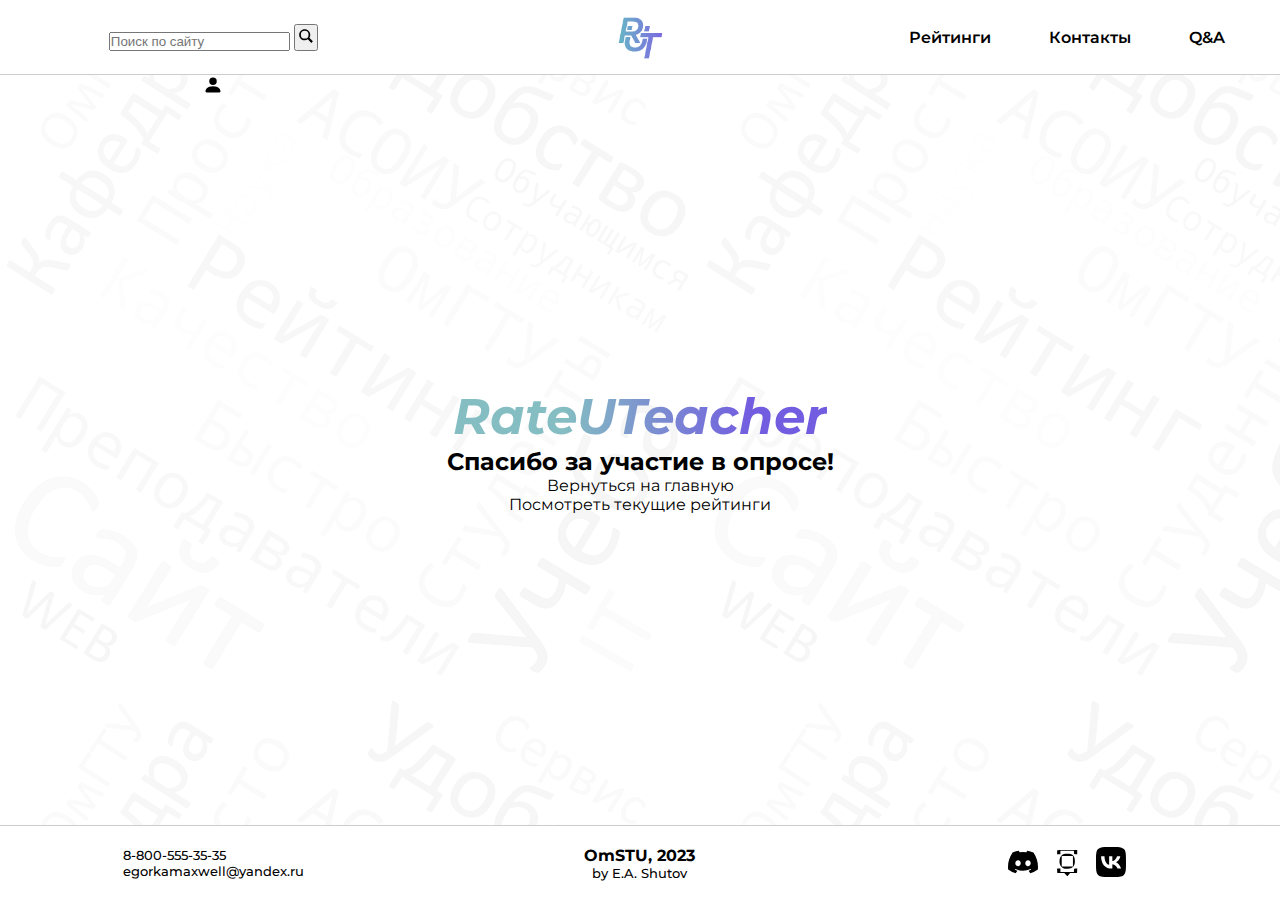
<file: redirection.html>
<!DOCTYPE html>
<html lang="en">
<head>
    <meta charset="UTF-8">
    <meta http-equiv="X-UA-Compatible" content="IE=edge">
    <meta name="viewport" content="width=device-width, initial-scale=1.0">
    <title>RateUTeacher</title>
    <link rel="stylesheet" href="src/styles/style.css">
    <!-- <script src="src/script.js"></script> -->
</head>
<body>
    <div class="wrapper">


        <!-- HEADER -->


        <header class="site-header">
            <div class="site-search">
                <form action="" method="GET" class="search-bar">
                    <input id="search" type="search" placeholder="Поиск по сайту" name="q" autocomplete="off">
                    <button type="submit"><img src="src/images/search.svg" alt="x" width="20px" height="20px"></button>
                </form>
            </div>
            <div class="site-logo">
                <a href="index.html"><img src="src/images/rut_new.png" alt="rut" width="60px" height="60px"/></a>
            </div>
            <nav class="site-navigation">
                <ul class="nav">
                    <li class="hover"><a href="#">Рейтинги</a></li>
                    <li class="hover"><a href="#">Контакты</a></li>
                    <li class="hover"><a href="#">Q&ampA</a></li>
                </ul>
            </nav>
            <div class="site-sign">
                <div class="hover">
                    <a href="#" class="sign"><img src="src/images/sign.svg" alt="sign" width="20px" height="20px" /></a>
                </div>
            </div>
        </header>
        

        <!-- MAIN -->


        <main class="main-flex-type">
            <div class="code-window">
                <div class="logo-text">
                    RateUTeacher
                </div>
                <h2>Спасибо за участие в опросе!</h2>
                <a href="http://localhost/rateuteacher/">Вернуться на главную</a>
                <a href="http://localhost/rateuteacher/ratings.html">Посмотреть текущие рейтинги</a>
            </div>
        </main>


        <!-- FOOTER -->


        <footer class="site-footer">
            <div class="dev-contacts">                
                <p>8-800-555-35-35</p>
                <p>egorkamaxwell@yandex.ru</p>
            </div>
            <div class="powered-by">
                <h2>OmSTU, 2023</h2>
                <p>by E.A. Shutov</p>
            </div>
            <div class="references hover">
                <a href="#"><img src="src/images/discord_logo.svg" alt="DS"></a>
                <a href="https://omgtu.ru/"><img src="src/images/omstu-logo.svg" alt="OmSTU"></a>
                <a href="#"><img src="src/images/vk_logo.svg" alt="VK"></a>
            </div>
        </footer>
    
    </div>
    <script src="src/scripts/pattern.js"></script>
</body>
</html>
</file>
<file: src/styles/style.css>
@import url('https://fonts.googleapis.com/css2?family=Montserrat:ital,wght@0,400;0,500;0,600;0,700;1,500;1,600;1,700&display=swap');

:root {
    --primary: #84bdc2;
    --secondary: #725ce0;
    --gradient: linear-gradient(to right, var(--primary), var(--secondary));
    /* ИЗМЕНИТЬ ВО ВСЕМ ФАЙЛЕ ДЛИННУЮ КОНСТРУКЦИЮ НА ПЕРЕМЕННУЮ */
}

body {
    --text-color: black;
    --bkg-color: white;
    --bkg-image-color: rgba(255,255,255,0.96);
    --bkg-image-deep: rgba(255,255,255,0.6);
    --border-color: rgb(205,205,205);
    --border-deep: black;
    --bkg-backdrop: rgba(255,255,255,0.3);
    --invert: invert(0);
    --bkg-image: url("../images/background_cloud.png");
}

body.dark-theme {
    --text-color: rgb(230,230,230);
    --bkg-color: rgb(50,50,50);
    --bkg-image-color: rgba(50,50,50,0.97);
    --bkg-image-deep: rgba(50,50,50,0.4);
    --border-color: rgb(100,100,100);
    --border-deep: rgb(250,250,250);
    --bkg-backdrop: rgba(50,50,50,0.3);
    --invert: invert(0.9);
    --bkg-image: url("../images/background_cloud_dark.png");
}

@media (prefers-color-scheme: dark) {
    /* defaults to dark theme */
    body {
        --text-color: rgb(230,230,230);
        --bkg-color: rgb(50,50,50);
        --bkg-image-color: rgba(50,50,50,0.97);
        --bkg-image-deep: rgba(50,50,50,0.4);
        --border-color: rgb(100,100,100);
        --border-deep: rgb(250,250,250);
        --bkg-backdrop: rgba(50,50,50,0.3);
        --invert: invert(0.9);
        --bkg-image: url("../images/background_cloud_dark.png");
    }

    body.light-theme {
        --text-color: black;
        --bkg-color: white;
        --bkg-image-color: rgba(255,255,255,0.96);
        --bkg-image-deep: rgba(255,255,255,0.6);
        --border-color: rgb(205,205,205);
        --border-deep: black;
        --bkg-backdrop: rgba(255,255,255,0.3);
        --invert: invert(0);
        --bkg-image: url("../images/background_cloud.png");
    }
}

*, *::after, *::before {
    margin: 0;
    padding: 0;
    box-sizing: border-box;
}

body {
    font-family: 'Montserrat', sans-serif;
    font-weight: 400;
    background-image: var(--bkg-image);
    color: var(--text-color);
}

.wrapper {
    height: 100vh;
    display: flex;
    flex-direction: column;
}

header,
footer {
    height: 75px;
    background-color: var(--bkg-color);
    flex-shrink: 0;
}

header {
    border-bottom: 1px solid var(--border-color);
}
footer {
    border-top: 1px solid var(--border-color);
}

a {
    position: relative;
    text-decoration: none;
    color: var(--text-color);
}



/*
HEADER ~~~~~~~~~~~~~~~~~~~~~~~~~~~~~~~~~~~~~~~~~~~~~~~~~~~~~~~~~~~~~~~~~~~~~~~~~~~~~~~~~~~~~~~~~~~~~~~~~~~~~~~~~~~~~~~~~~~~~~~~~~~~~~
~~~~~~~~~~~~~~~~~~~~~~~~~~~~~~~~~~~~~~~~~~~~~~~~~~~~~~~~~~~~~~~~~~~~~~~~~~~~~~~~~~~~~~~~~~~~~~~~~~~~~~~~~~~~~~~~~~~~~~~~~~~~~~~~~~~~~
*/

.site-header {
    display: grid;
    grid-template-columns: 1fr 1fr 1fr;
    align-items: center;
    justify-items: center;
}

.site-logo {
    width: 75px;
    height: 75px;
    padding: 8px;
}

.site-navigation li {
    font-weight: 600;
    display: inline-block;
    margin: 12px;
    padding: 0 15px 0 15px;
}

.site-sign {
    display: flex;
    justify-content: center;
    align-items: center;
    gap: 10px;
}

.hover a::before {
    content: '';
    bottom: -6px;
    left: 0;
    position: absolute;
    width: 0%;
    height: 3px;
    background-image: linear-gradient(to right, var(--primary), var(--secondary));
    transition: all .2s ease;
}

.hover a:hover::before {
    width: 100%;
}

/*
.search-bar {
    width: 100%;
    max-width: 500px;
    display: flex;
    align-items: center;
    justify-content: center;
    border: 1px solid var(--border-deep);
}

.search-bar input {
    flex: 1;
    border: 0;
    outline: 0;
    padding: 8px;
    padding-right: 0;
    width: 350px;
    font-weight: 500;
}

.search-bar button {
    border: 0;
    background-color: transparent;
    padding: 3px 4px 0 1px;
}

.search-bar button img:hover {
    background-color: rgba(132, 189, 194, 0.1);
    transition: all .3s ease;
    border-radius: 5px;
    cursor: pointer;
}

.search-bar input::placeholder,
.search-bar input:focus,
.search-bar input:valid {
    color: black;
    font-family: 'Montserrat';
}

[type="search"]::-webkit-search-cancel-button {
    -webkit-appearance: none;
    appearance: none;
    height: 20px;
    width: 20px;
    background-image: url('../images/cross.svg');
    background-size: 20px 20px;
    background-repeat: no-repeat;
    transition: all .3s ease;
    cursor: pointer;
}

[type="search"]::-webkit-search-cancel-button:hover {
    background-color: rgba(132, 189, 194, 0.1);
    border-radius: 5px;
}
*/

/* 
FOOTER ~~~~~~~~~~~~~~~~~~~~~~~~~~~~~~~~~~~~~~~~~~~~~~~~~~~~~~~~~~~~~~~~~~~~~~~~~~~~~~~~~~~~~~~~~~~~~~~~~~~~~~~~~~~~~~~~~
~~~~~~~~~~~~~~~~~~~~~~~~~~~~~~~~~~~~~~~~~~~~~~~~~~~~~~~~~~~~~~~~~~~~~~~~~~~~~~~~~~~~~~~~~~~~~~~~~~~~~~~~~~~~~~~~~~~~~~~~
*/


.site-footer {
    display: grid;
    grid-template-columns: 1fr 1fr 1fr;
    align-items: center;
    justify-items: center;
    font-size: 13px;
    font-weight: 500;
    cursor: default;
    color: var(--text-color);
}

.references {
    display: inline-block;
}

.references a {
    padding: 0 5px;
}

.references a img {
    width: 30px;
    height: 30px;
}

.site-footer h2 {
    font-weight: 700;
    font-size: 16px;
}

.powered-by {
    text-align: center;
}


/* 
~~~~~~~~~~~~~~~~~~~~~~~~~~~~~~~~~~~~~~~~~~~~~~~~~~~~~~~~~~~~~~~~~~~~~~~~~~~~~~~~~~~~~~~~~~~~~~~~~~~~~~~~~~~~~~~~~~~~~~~~~~~~~~~~~~~~~~~~~~~~~~~~~~~~~~~~~~~~~~~~~~~~~~~~~~~~~~~~~~~~~
INDEX INDEX INDEX INDEX INDEX INDEX INDEX INDEX INDEX INDEX INDEX INDEX INDEX INDEX INDEX INDEX INDEX INDEX INDEX INDEX INDEX INDEX INDEX INDEX INDEX INDEX INDEX INDEX INDEX INDEX
*/


.main-flex-type {
    flex-grow: 1;
    display: flex;
    align-items: center;
    justify-content: center;
    background-color: var(--bkg-image-color);
}

.form {
    padding: 23px;
}

.code-window {
    display: flex;
    flex-direction: column;
    align-items: center;
    justify-content: center;
}

.logo-text {
    position: relative;
    font-weight: 700;
    font-style: italic;
    font-size: 50px;
    cursor: default;
    
    background: linear-gradient(to right, var(--primary) 30%, var(--secondary) 80%);
    background-clip: text;
    -webkit-background-clip: text;
    color: transparent; 
}

.input-container {
    width: 500px;
    position: relative;
    font-size: 19px;
}

.label {
    position: absolute;
    left: 15px;
    top: 17px;
    transition: all 0.3s ease;
    padding: 0 2px;
    z-index: 1;
    color: var(--text-color);
}

.code-input {
    padding: 1rem;
    width: 100%;
    height: 100%;
    border: 1px solid var(--border-deep);
    font-size: 19px;
    font-family: 'Montserrat', sans-serif;
    outline: none;
    color: var(--text-color);
    background-color: var(--bkg-color);
}

.label::before {
    content: "";
    height: 20px;
    background-color: var(--bkg-color);
    position: absolute;
    left: 0;
    top: 2px;
    width: 101%;
    z-index: -1;
}

.code-input:focus {
    border: 2px solid transparent;
    border-image: linear-gradient(to right, var(--primary), var(--secondary));
    border-image-slice: 1;
}

.code-input:focus + .label , 
.code-input:valid + .label {
    color: var(--text-color);
    top: -10px;
    font-size: 15px;
}

.code-input::placeholder {
    color: var(--text-color);
    opacity: 0;
    transition: all .3s ease;
}

.code-input:focus::placeholder {
    opacity: 1;
    animation-delay: 0.2s;
}

.grad-btn {
    width: 100%;
    height: 25px;
    background: linear-gradient(to right, var(--primary), var(--secondary));
    background-size: 200% 100%;
    border: 0;
    font-family: 'Montserrat';
    color: white;
    font-weight: 500;
    margin-top: 5px;
    padding: 5px;
    text-transform: lowercase;
    transition: .4s ease;
    cursor: pointer;
}

.grad-btn:hover:enabled {
    animation: gradient-animation 3s ease infinite;
}

.grad-btn:disabled {
    opacity: 0;
    cursor: default;
}

@keyframes gradient-animation {
    0% {
        background-position: 0 0;
    }

    50% {
        background-position: 100% 0;
    }

    100% {
        background-position: 0 0;
    }
}

/* 
~~~~~~~~~~~~~~~~~~~~~~~~~~~~~~~~~~~~~~~~~~~~~~~~~~~~~~~~~~~~~~~~~~~~~~~~~~~~~~~~~~~~~~~~~~~~~~~~~~~~~~~~~~~~~~~~~~~~~~~~~~~~~~~~~~~~~~~~~~~~~~~~~~~~~~~~~~~~~~~~~~~~~~~~~~~~~~~~~~~~~
QUESTIONNAIRE QUESTIONNAIRE QUESTIONNAIRE QUESTIONNAIRE QUESTIONNAIRE QUESTIONNAIRE QUESTIONNAIRE QUESTIONNAIRE QUESTIONNAIRE QUESTIONNAIRE QUESTIONNAIRE QUESTIONNAIRE QUESTIONNAIRE
*/


.main-grid-type {
    display: grid;
    grid-template-columns: 1fr 4fr 1fr;
    background-color: var(--bkg-image-color);
    justify-items: center;
}

.grid-type-container {
    font-weight: 500;
    width: 100%;
    display: flex;
    flex-direction: column;
}

h1 {
    margin-bottom: 30px;
    width: fit-content;
    font-weight: 700;
    font-size: 36px;
    cursor: default;
    
    background: linear-gradient(to right, var(--primary), var(--secondary));
    background-clip: text;
    -webkit-background-clip: text;
    color: transparent; 
}

.grid-type-container p {
    font-size: 18px;
}

.grid-type-container p+.question {
    padding: 20px;
}

.category,
.qnaire-info {
    background-color: var(--bkg-image-deep);
    /* Сделать фон немного более беленьким, чтоб символы были виднее */
    padding: 30px;
    border-image: linear-gradient(to right, var(--primary), var(--secondary));
    border-width: 0 0 4px 0; 
    border-style: solid;
    border-image-slice: 1;
}

.after-category {
    margin-bottom: 35px;
}

.qnaire-info p {
    font-size: 18px;
    padding-bottom: 10px;
    text-align: justify;
}

.question {
    padding: 15px;
    border: 1px solid var(--border-color);
    background-color: var(--bkg-image-deep);
    margin-bottom: 10px;
}

.qnaire-input-container {
    display: flex;
    flex-direction: row;
    padding: 20px 0 0 0;
    width: 100%;
    height: 66px;
}

.input-radio {
    position: relative;
    margin: 20px 5% 10px 5%;
    width: 7%;
}

.end-qnaire {
    display: flex;
    flex-direction: row;
    justify-content: center;
    align-items: center;
    width: 100%;
    margin: 15px 0 35px 0;
}

.end-qnaire input,
#modal-btn,
#create-moder {
    padding: 5px 20%;
    margin: 0;
    width: 100%;
    outline: 0;
    background: linear-gradient(to right, var(--primary), var(--secondary));
    background-size: 200% 100%;
    border: 0;
    font-family: 'Montserrat';
    color: white;
    font-weight: 500;
    margin-top: 5px;
    padding: 5px;
    text-transform: lowercase;
    transition: .4s ease;
    cursor: pointer;
}

.end-qnaire input:disabled, 
#modal-btn:disabled,
#create-moder:disabled {
    background: linear-gradient(to right, #999, #666);
    background-size: 200% 100%;    
}

.end-qnaire input:hover, 
#modal-btn:hover,
#create-moder:hover {
    animation: gradient-animation 3s ease infinite;
}

@keyframes gradient-animation {
    0% {
        background-position: 0 0;
    }

    50% {
        background-position: 100% 0;
    }

    100% {
        background-position: 0 0;
    }
}

.dialog {
    width: 550px;
    border: 4px solid transparent;
    border-image: linear-gradient(to right, var(--primary), var(--secondary));
    border-image-slice: 1;
    margin: auto;
    padding: 15px;
    background-color: var(--bkg-color);
    color: var(--text-color);
}

.dialog h1 {
    width: auto;
}

.dialog::backdrop {
    background-color: var(--bkg-backdrop);
    -webkit-backdrop-filter: blur(5px);
    backdrop-filter: blur(5px);
}
.dialog p {
    margin: 0.2em 0 1.5em;
    font-size: 16px;
}

strong {
    padding-right: 20px;
}

.input-radio {
	display: inline-block;
	margin-right: 10px;
}

/* 
КАКАЯ-ТО ШЛЯПА С .input-radio, НЕ ЗНАЮ КАК ОНИ РАБОТАЮТ, НО ПОЧЕМУ-ТО РАБОТАЕТ
ВТОРОЙ СТИЛЬ НА 406 СТРОКЕ
*/

.input-radio input[type=radio] {
	display: none;
}

.input-radio label {
    position: absolute;
    top: -20px;
    left: 2px;
	display: inline-block;
	cursor: pointer;
	padding: 0px 60%;
	line-height: 35px;
	border: 1px solid var(--border-color);
	border-radius: 6px;
	user-select: none;
    font-weight: 700;
    background-color: var(--bkg-color);
}
 
.input-radio input[type=radio]:checked + label {
    color: white; /* возможно нужно поменять для темной темы, но скорее всего оставить как есть */
    background-image: linear-gradient(to right, var(--primary), var(--secondary));
    background-size: 130%;
}

.input-radio label:hover {
	color: var(--border-color);
}

.tooltip {
    width: 100%;
    position: relative;
    margin: 0 1%;
}

.tooltip .tooltiptext {
    visibility: hidden;
    font-style: italic;
    width: 300px;
    background-color: var(--bkg-color);
    color: var(--text-color);
    text-align: center;
    border-radius: 6px;
    padding: 5px 0;
  
    position: absolute;
    z-index: 1;

    bottom: 100%;
    left: 50%;
    margin-left: -25%;
}

.tooltip:hover .tooltiptext {
    visibility: visible;
}

.btn-up {
    position: fixed;
    background-color: transparent;
    right: 20px;
    bottom: 100px;
    cursor: pointer;
    display: flex;
    align-items: center;
    justify-content: center;
    width: 60px;
    height: 60px;
}
  
.btn-up::before {
    content: "";
    width: 50px;
    height: 50px;
    background: var(--bkg-color) no-repeat center center;
    border: 1px solid var(--border-color);
    border-radius: 50%;
    background: var(--bkg-color) no-repeat center center;
    background-size: 50% 50%;
    background-image: url("../images/up-arrow.svg");
}
  
.btn-up_hide {
    display: none;
}
  
@media (hover: hover) and (pointer: fine) {
    .btn-up:hover {
      opacity: 0.5; /* цвет заднего фона при наведении */
    }
}

/* 
~~~~~~~~~~~~~~~~~~~~~~~~~~~~~~~~~~~~~~~~~~~~~~~~~~~~~~~~~~~~~~~~~~~~~~~~~~~~~~~~~~~~~~~~~~~~~~~~~~~~~~~~~~~~~~~~~~~~~~~~~~~~~~~~~~~~~~~~~~~~~~~~~~~~~~~~~~~~~~~~~~~~~~~~~~~~~~~~~~~
CONTACTS CONTACTS CONTACTS CONTACTS CONTACTS CONTACTS CONTACTS CONTACTS CONTACTS CONTACTS CONTACTS CONTACTS CONTACTS CONTACTS CONTACTS CONTACTS CONTACTS CONTACTS CONTACTS CONTACTS 
*/


.card {
    display: flex;
    flex-direction: row;
    justify-content: space-between;
    padding: 15px;
    border: 1px solid var(--border-color);
    background-color: var(--bkg-image-deep);
}

.card-container {
    display: grid;
    grid-template-columns: 1fr 1fr;
    gap: 25px;
}

.card img {
    margin-left: 15px;
    object-fit: cover;
    width: 200px;
    max-height: 260px;
}

.card p {
    margin-bottom: 4px;
}

#kaf {
    outline: none;
    font-size: 20px;
    font-weight: 600;
    text-align: center;
    background-color: var(--bkg-image-deep);
    border: 1px solid var(--border-color);
    width: 100%;
    padding: 2px;
    margin-bottom: 25px;
    font-family: 'Montserrat';
    font-style: italic;
    font-size: 20px;
}

.vh {
    height: 100%;
}


.card-name {
    font-size: 30px;
    line-height: 0.9;
}

#admin-table thead th:nth-child(1),
#admin-table tbody td:nth-child(1) {
    width: 3%;
}
  
#admin-table thead th:nth-child(2),
#admin-table tbody td:nth-child(2) {
    width: 37%;
}
  
#admin-table thead th:nth-child(3),
#admin-table tbody td:nth-child(3) {
    width: 35%;
}
  
#admin-table thead th:nth-child(4),
#admin-table tbody td:nth-child(4) {
    width: 15%;
}

#admin-table thead th:nth-child(5),
#admin-table tbody td:nth-child(5) {
    width: 10%;
}

/* 
~~~~~~~~~~~~~~~~~~~~~~~~~~~~~~~~~~~~~~~~~~~~~~~~~~~~~~~~~~~~~~~~~~~~~~~~~~~~~~~~~~~~~~~~~~~~~~~~~~~~~~~~~~~~~~~~~~~~~~~~~~~~~~~~~~~~~~~~~~~~~~~~~~~~~~~~~~~~~~~~~~~~~~~~~~~~~~~
RATINGS RATINGS RATINGS RATINGS RATINGS RATINGS RATINGS RATINGS RATINGS RATINGS RATINGS RATINGS RATINGS RATINGS RATINGS RATINGS RATINGS RATINGS RATINGS RATINGS RATINGS RATINGS
*/

.table_sort {
    table-layout: fixed;
    width: 100%;
    border-collapse: collapse;
    background-color: var(--bkg-image-deep);
}

.table_sort td,
.table_sort th {
    height: 40px;
    text-align: center;
    border: 1px solid var(--border-color);
}

.table_sort th {
    height: 50px;
    cursor: pointer;
    user-select: none;
}

thead th:nth-child(1),
tbody td:nth-child(1) {
    width: 3%;
}
  
thead th:nth-child(2),
tbody td:nth-child(2) {
    width: 30%;
}
  
thead th:nth-child(3),
tbody td:nth-child(3) {
    width: 20%;
}
  
thead th:nth-child(4),
tbody td:nth-child(4) {
    width: 20%;
}

thead th:nth-child(5),
tbody td:nth-child(5) {
    width: 5%;
}

thead th:nth-child(6),
tbody td:nth-child(6) {
    width: 11%;
}

thead th:nth-child(7),
tbody td:nth-child(7) {
    width: 11%;
}

.abc {
    height: 20px;
}

th.sorted[data-order="1"],
th.sorted[data-order="-1"] {
    position: relative;
}

th.sorted[data-order="1"]::after,
th.sorted[data-order="-1"]::after {
    right: 8px;
    position: absolute;
}

th.sorted[data-order="-1"]::after {
    content: "▼"
}

th.sorted[data-order="1"]::after {
    content: "▲"
}

td strong {
    padding: 0;
}

/* 
~~~~~~~~~~~~~~~~~~~~~~~~~~~~~~~~~~~~~~~~~~~~~~~~~~~~~~~~~~~~~~~~~~~~~~~~~~~~~~~~~~~~~~~~~~~~~~~~~~~~~~~~~~~~~~~~~~~~~~~~~~~~~~~~~~~~~~~~~~~~~~~~~~~~~~~~~~~~~~~~~~~~~~~~~~~~~~~
PROFILE PROFILE PROFILE PROFILE PROFILE PROFILE PROFILE PROFILE PROFILE PROFILE PROFILE PROFILE PROFILE PROFILE PROFILE PROFILE PROFILE PROFILE PROFILE PROFILE PROFILE PROFILE 
*/

.profile-personal {
    display: grid;
    grid-template-columns: 1fr 1fr;
    gap: 25px;
}

#profile-table thead th:nth-child(1),
#profile-tabletbody td:nth-child(1) {
    width: 30%;
}
  
#profile-table thead th:nth-child(2),
#profile-table tbody td:nth-child(2) {
    width: 35%;
}
  
#profile-table thead th:nth-child(3),
#profile-table tbody td:nth-child(3) {
    width: 35%;
}

#profile-table thead th:nth-child(4),
#profile-table tbody td:nth-child(4) {
    width: 10%;
}

.default-input {
    font-family: 'Montserrat';
    outline: 0;
    border: 1px solid var(--border-color);
    width: 90%;
    padding: 2px;
    font-size: 16px;
    background-color: var(--bkg-color);
    color: var(--text-color);
}

#profile-table th {
    cursor: text;
    user-select: auto;
}

.question h3 {
    text-align: center;
}

.add-input {
    margin: 20px;
    display: grid;
    grid-template-columns: 1fr 4fr;
    gap: 10px;
}

#year {
    font-family: 'Montserrat';
    border: none;
    outline: none;
    font-weight: 700;
    font-size: 16px;
    background-color: var(--bkg-color);
    color: var(--text-color);
}

#codes-table {
    margin-top: 15px;
}

#codes-table thead th:nth-child(1),
#codes-table tbody td:nth-child(1) {
    width: 3%;
}

#codes-table thead th:nth-child(2),
#codes-table tbody td:nth-child(2) {
    width: 15%;
}

#codes-table thead th:nth-child(3),
#codes-table tbody td:nth-child(3) {
    width: auto;
}

#codes-table thead th:nth-child(4),
#codes-table tbody td:nth-child(4) {
    width: auto;
}

#codes-table thead th:nth-child(5),
#codes-table tbody td:nth-child(5) {
    width: 55%;
}

/* 
ЭТИ СТИЛИ ЛУЧШЕ ПОМЕНЯТЬ, ВРЕМЕННЫЕ РЕШЕНИЯ (НАЗВАНИЯ ОСТАВИТЬ)
*/
.exit {
    padding: 10px;
    border: 1px solid var(--text-color);
    font-size: 15px;
    font-weight: 600;
    margin-top: 20px;
}
.warn-c {
    width: 100%;
    text-align: center;
}
.warn {
    color: red;
    font-size: 16px;
    width: 100%;   
}

.qna-questions p {
    margin-top: 10px;
}

.qna-questions strong {
    font-size: 18px;
    font-style: italic;
}

.icon {
    filter: var(--invert);
}
</file>
